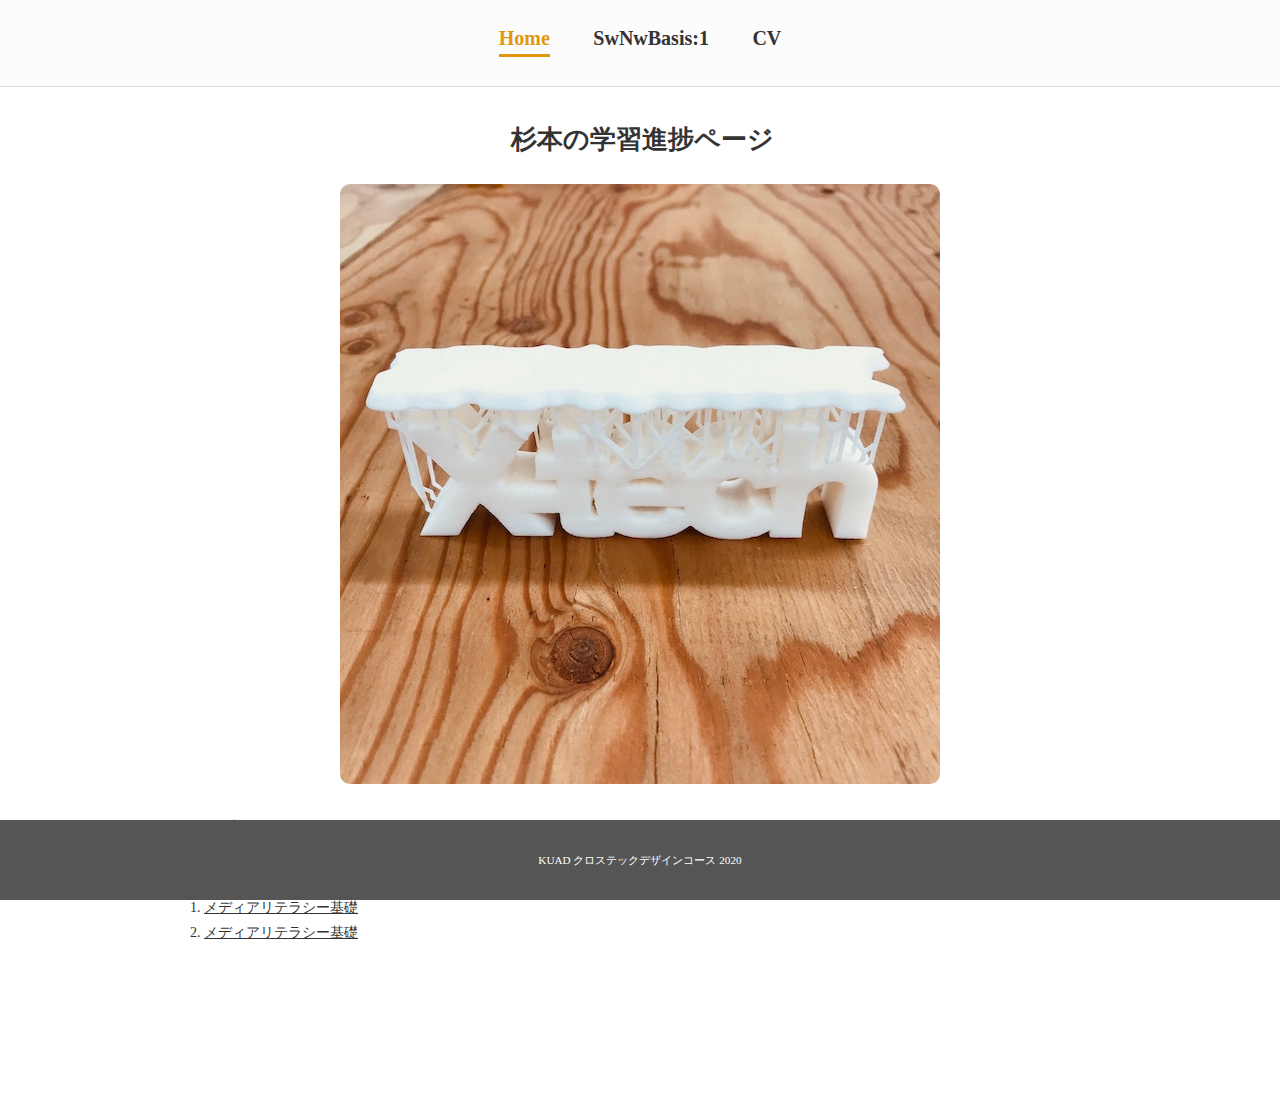
<file: index.html>
<!DOCTYPE html>
<html lang="ja" dir="ltr">

  <head>
    <meta charset="utf-8">
    <meta name="viewport" content="width=device-width, initial-scale=1.0">
    <meta http-equiv="X-UA-Compatible" content="ie=edge">
    <title>shiraSP2index</title>
    <link rel="stylesheet" href="./assets/css/common.css">
    <link rel="stylesheet" href="./assets/css/custom.css">
  </head>

  <body class='index_page'>
    <div id='wrapper'>
      <header>
        <nav id='main_nav'>
          <ul>
            <li><span>Home</sapn></li>
            <li><a href="./subjects/swnwb1.html">SwNwBasis:1</a></li>
            <li><a href="./cv.html">CV</a></li>
          </ul>
        </nav>
      </header>

      <main>
        <h1>杉本の学習進捗ページ</h1>
        <p class="main_pic"><img src="./assets/images/main.jpg" alt=""></p>
        <h2>履修科目</h2>
        <div class="period">
          <h3>前期</h3>
          <ol>
            <li><a href="./subjects/swnwb1.html">メディアリテラシー基礎</a></li>
            <li><a href="./basic_practice/index.html">メディアリテラシー基礎</a></li>
          </ol>
        </div>
        
      </main>

      <footer>
        <p>KUAD クロステックデザインコース 2020</p>
      </footer>

    </div>
  </body>

</html>
</file>
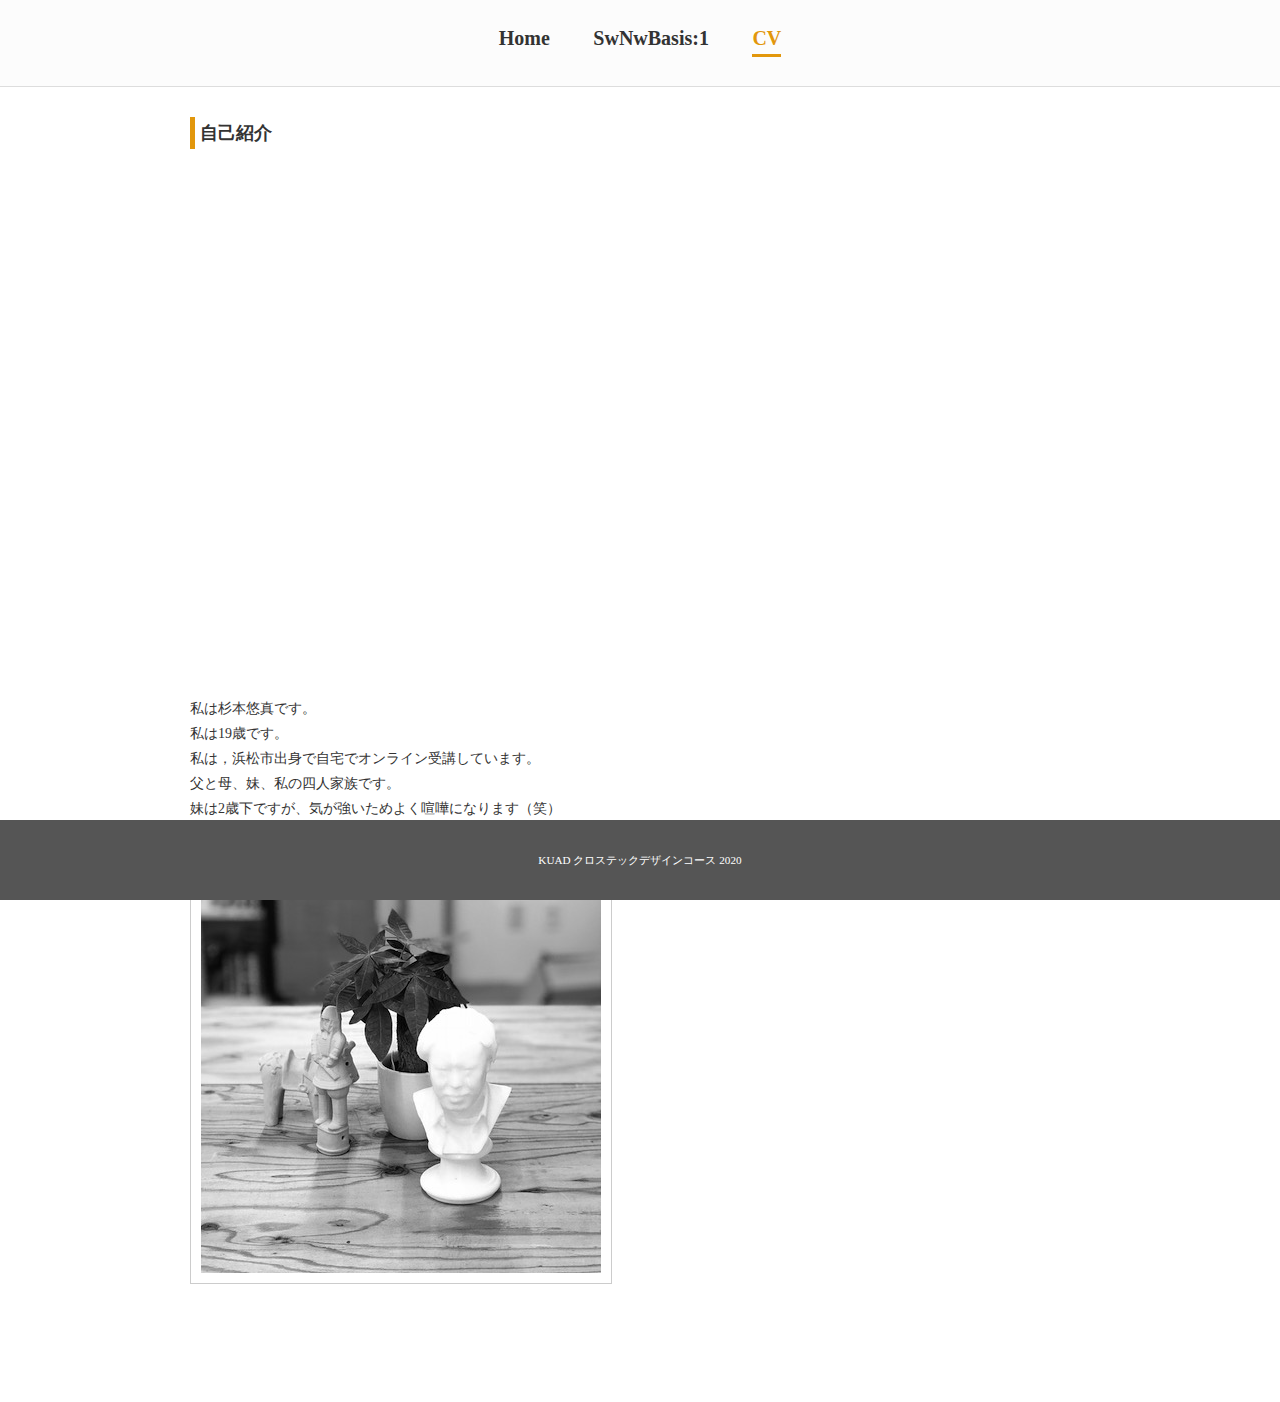
<file: cv.html>
<!DOCTYPE html>
<html lang="ja" dir="ltr">

  <head>
    <meta charset="utf-8">
    <meta name="viewport" content="width=device-width, initial-scale=1.0">
    <meta http-equiv="X-UA-Compatible" content="ie=edge">
    <title>shiraCV</title>
    <link rel="stylesheet" href="./assets/css/common.css">
    <link rel="stylesheet" href="./assets/css/custom.css">
  </head>

  <body class='cv_page'>
    <div id='wrapper'>
      <header>
        <nav id='main_nav'>
          <ul>
            <li><a href="./index.html">Home</a></li>
            <li><a href="./subjects/swnwb1.html">SwNwBasis:1</a></li>
            <li><span>CV</span></li>
          </ul>
        </nav>
      </header>

      <main>
        <h1>自己紹介</h1>
        <div class="youtube">
          <iframe width="560" height="315" src="https://youtu.be/63okRVQJ7Y4" frameborder="0" allow="accelerometer; autoplay; encrypted-media; gyroscope; picture-in-picture" allowfullscreen></iframe>
        </div>
        <div class="mb_l">
          <p>私は杉本悠真です。</p>
          <p>私は19歳です。</p>
          <p>
            私は，浜松市出身で自宅でオンライン受講しています。
            <br>父と母、妹、私の四人家族です。
            <br>妹は2歳下ですが、気が強いためよく喧嘩になります（笑）
          </p>
        </div>
        <p class="sub_pic"><img src="./assets/images/statue.jpg" alt=""></p>
      </main>

      <footer>
        <p>KUAD クロステックデザインコース 2020</p>
      </footer>
    </div>
  </body>

</html>
</file>
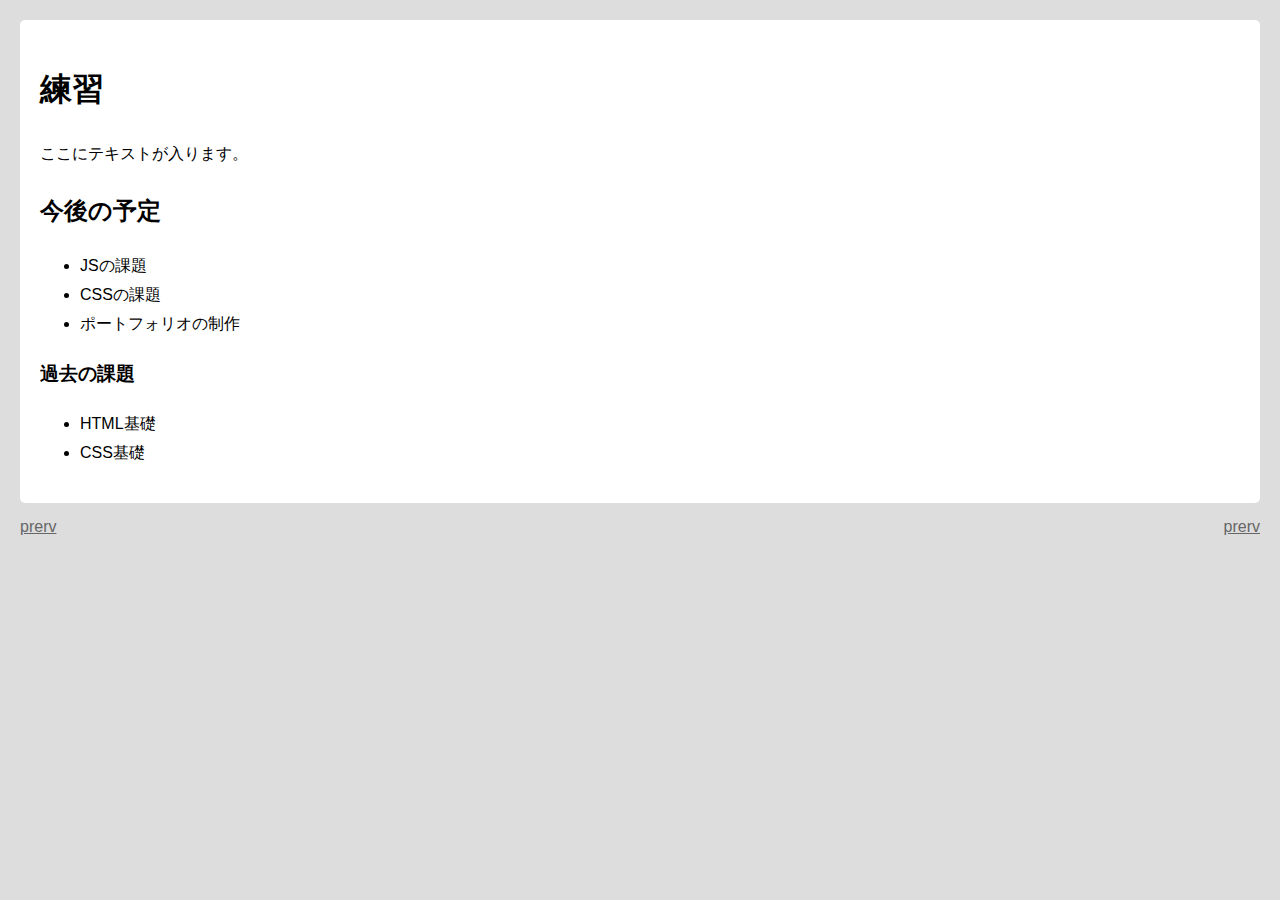
<file: practice.html>
<html lang="ja">
<head>
    <meta charset="UTF-8">
    <meta name="viewport" content="width=device-width, initial-scale=1.0">
    <title>練習</title>
    <link rel="stylesheet" href="./style.css"/>
</head>

<body>
    <div class="info">
        <h1 id="title">練習</h1>
        <div class="txt">
            ここにテキストが入ります。
        </div>
   
    <div class="future">
        <h2>今後の予定</h2>
        <ul class="list">
            <li>JSの課題</li>
            <li>CSSの課題</li>
            <li>ポートフォリオの制作</li>
        </ul>
    </div>


    <div class="past">
        <h3>過去の課題</h3>
        <ul class="list">
            <li>HTML基礎</li>
            <li>CSS基礎</li>
        </ul>
    </div>


   </div>
    <div class="btns">
        <a class="prev btn" href="#">prerv</a>
        <a class="next btn" href="#">prerv</a>
    </div>
   </div>

</body>
</html>
</file>
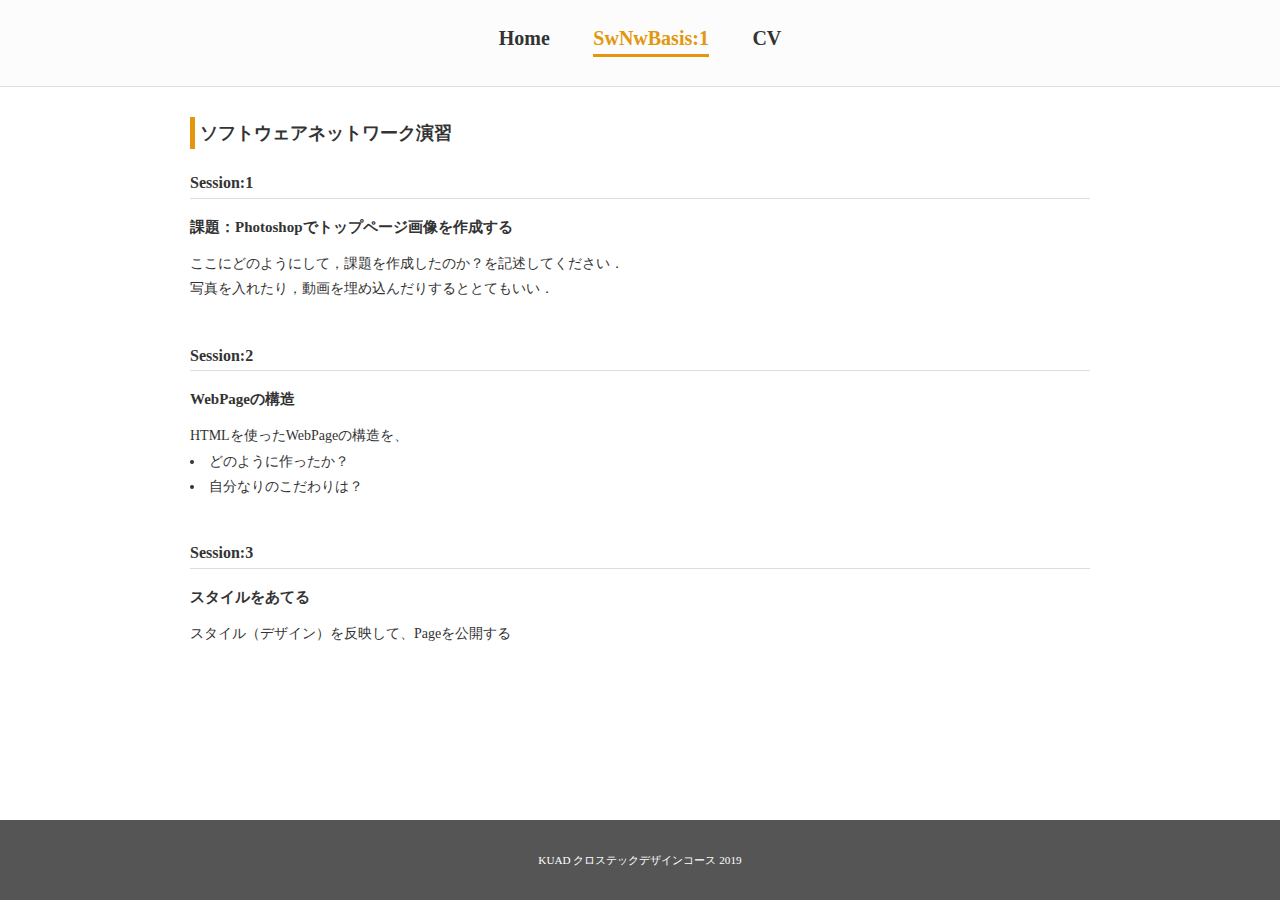
<file: subjects/swnwb1.html>
<!DOCTYPE html>
<html lang="ja" dir="ltr">

  <head>
    <meta charset="utf-8">
    <meta name="viewport" content="width=device-width, initial-scale=1.0">
    <meta http-equiv="X-UA-Compatible" content="ie=edge">
    <title>shira_swnwb1</title>
    <link rel="stylesheet" href="../assets/css/common.css">
    <link rel="stylesheet" href="../assets/css/custom.css">
  </head>

  <body class='subject_page'>
    <div id='wrapper'>
      <header>
        <nav id='main_nav'>
          <ul>
            <li><a href="../index.html">Home</a></li>
            <li><span>SwNwBasis:1</span></li>
            <li><a href="../cv.html">CV</a></li>
          </ul>
        </nav>
      </header>

      <main>
        <h1>ソフトウェアネットワーク演習</h1>
        <div class="session">
          <h2>Session:1</h2>
          <h3>課題：Photoshopでトップページ画像を作成する</h3>
          <p>
            ここにどのようにして，課題を作成したのか？を記述してください．
            <br>写真を入れたり，動画を埋め込んだりするととてもいい．
          </p>
        </div>
        <div class="session">
          <h2>Session:2</h2>
          <h3>WebPageの構造</h3>
          <p>HTMLを使ったWebPageの構造を、</p>
          <ul>
            <li>どのように作ったか？</li>
            <li>自分なりのこだわりは？</li>
          </ul>
        </div>
        <div class="session">
          <h2>Session:3</h2>
          <h3>スタイルをあてる</h3>
          <p>スタイル（デザイン）を反映して、Pageを公開する</p>
        </div>
      </main>

      <footer>
        <p>KUAD クロステックデザインコース 2019</p>
      </footer>
    </div>
  </body>

</html>
</file>
<file: assets/css/common.css>
html {
  color: #333;
  background: #fff;

  font-size: 14px;
  line-height: 1.8;
}

*{
  margin:0;
  padding:0;
  box-sizing: border-box;
}

img{
  max-width: 100%;
  height:auto;
}

a{
  color:#333;
}

li{
  list-style-position: inside;
}


.mb_s{
  margin-bottom: 10px;
}

.mb_m{
  margin-bottom: 20px;
}

.mb_l{
  margin-bottom: 40px;
}
</file>
<file: assets/css/custom.css>
/* body{
    font-family: Meiryo,sans-serif;
    font-weight: bold;
    color: #00ff00;
    letter-spacing: 5px;
    line-height: 2;
} */


h1{
    font-size: 18px;
    border-left: #e2970c solid 5px;
    padding-left: 5px;
    margin-bottom:20px;
}

h2{
    font-size: 16px;
    margin-bottom:15px;
}

h3{
    font-size: 15px;
    margin-bottom:10px;
}

html,
body,
#wrapper{
    min-height: 100%;
}



@media screen and (min-width:481px) { 
    #wrapper{
        padding-bottom: 80px;
    }
}

@media screen and (max-width:480px) { 
    #wrapper{
        padding-top: 60px;
    }
}

ul,ol{
    margin-bottom: 10px;
}

/*======================================================
header
======================================================*/
header {
    border-bottom: 1px solid #ddd;
    background-color: #fcfcfc;
    position:relative;
}

@media screen and (max-width:480px) { 
    header{
       position: fixed;
       width:100%;
       top:0;
       z-index: 1;
    }
}


#main_nav{
    text-align: center;
    padding: 20px;
}

#main_nav li{
    display:inline-block;
}

#main_nav li a,
#main_nav li span{
    font-size:20px;
    text-decoration: none;
    margin:0 20px;
    padding-bottom: 5px;
    font-weight: bold;
}

#main_nav li a:hover,
#main_nav li span{
    color:#e2970c;
    
}

#main_nav li span{
    border-bottom: 3px solid #e2970c;
}


@media screen and (max-width:480px) { 
    #main_nav{
        padding: 10px;
    }


    #main_nav li a,
    #main_nav li span{
        font-size:15px;
        margin:0 10px;
    }
}


/*======================================================
main
======================================================*/

main{
    padding:30px 50px;
    max-width: 1000px;
    margin: 0 auto;
    position: relative;
    z-index: 0;
}

@media screen and (max-width:480px) { 
    main{
        padding:30px 20px;
    }
}


.main_pic{
    text-align: center;
    margin-bottom: 30px;
}

.sub_pic{
    display:inline-block;
    padding: 10px;
    border: 1px solid #ccc;
}

.sub_pic img{
    display:block;
}

.main_pic img{
    display: block;
    margin: 0 auto;
    border-radius: 10px;
}

.session,
.period{
    margin-bottom: 40px;
}

.session h2{
    border-bottom: 1px solid #ddd;
}


.youtube{
    position:relative;
    width:100%;
    padding-top:56.25%;
    margin-bottom: 20px;
}
.youtube iframe{
    position:absolute;
    top:0;
    right:0;
    width:100%;
    height:100%;
}



body.index_page h1{
    border: none;
    text-align: center;
    font-size: 26px;
}

/*======================================================
footer
======================================================*/
footer{
    background-color: #555;
    color:#fff;
    font-size: 80%;
    padding:10px;
    min-height:80px;

    display: flex;
    align-items: center;
    justify-content: center;

   
}


@media screen and (min-width:481px) { 
    footer{
        position: fixed;
        bottom:0;
        width:100%;
    }
}
</file>
<file: style.css>
body{
  font-family: "Helvetica Neue",Arial,"Hiragino Kaku Gothic ProN","Hiragino Sans",Meiryo,sans-serif;
  margin: 0;
  padding: 20px;
  background-color: #ddd;
  line-height: 1.8;
}

img{
  max-width: 100%;
  height: auto;
}

img.frame{
  border: 1px solid #ccc;
}

#container{
  max-width: 600px;
  margin: 30px auto;
}

.info{
  background-color: #fff;
  padding: 20px;
  margin-bottom: 10px;
  border-radius: 5px;
}

.name{
  margin-bottom: 10px;
  color: #ff0000;
  padding-bottom: 10px;
  font-size: 1.2em;
  border-bottom: 1px solid #ddd;
}

.btns{
  display: flex;
}

.btns .btn{
  color: #666;
}

.btns .next{
  margin-left: auto;
}

.btns .prev{
  margin-right: auto;
}
</file>
